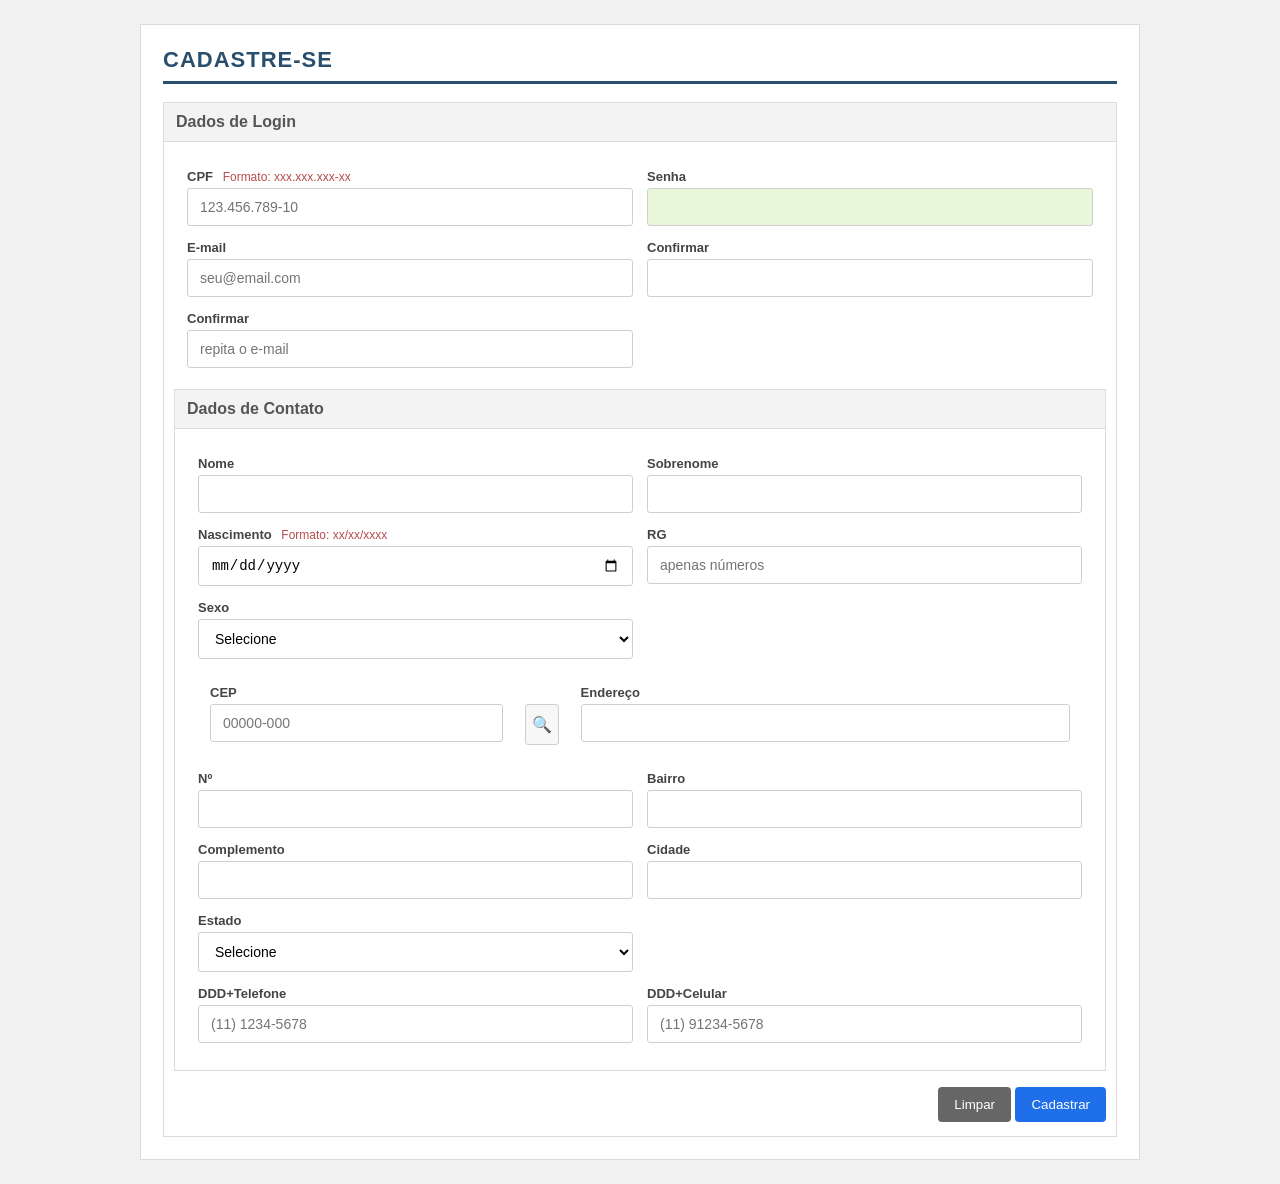
<file: index.html>
<!DOCTYPE html>
<html lang="pt-br">
<head>
  <meta charset="UTF-8">
  <meta http-equiv="X-UA-Compatible" content="IE=edge">
  <meta name="viewport" content="width=device-width, initial-scale=1.0">
  <title>Form1 - Cadastre-se</title>

  <style>
    :root{
      --cinza-borda:#dcdcdc;
      --cinza-faixa:#f3f3f3;
      --cinza-texto:#444;
      --azul-titulo:#2a4e6d;
      --vermelho:#b64b4b;
      --verde:#e8f7d7;
    }
    *{ box-sizing:border-box; }
    body{ margin:0; font-family: Arial, Helvetica, sans-serif; background:#f2f2f2; color:#222; }
    .wrap{ width:1000px; max-width:95%; margin:24px auto; background:#fff; border:1px solid var(--cinza-borda); padding:22px; }

    .barra{ border-bottom:3px solid var(--azul-titulo); padding-bottom:8px; margin-bottom:18px; }
    .barra h1{ margin:0; font-size:22px; letter-spacing:1px; color:var(--azul-titulo); }

    .faixa{
      background:var(--cinza-faixa);
      border:1px solid var(--cinza-borda);
      padding:10px 12px;
      font-weight:bold;
      color:#555;
      margin-top:18px;
    }

    .bloco{
      border:1px solid var(--cinza-borda);
      border-top:none;
      padding:14px 10px;
    }

    table{ width:100%; border-collapse:separate; border-spacing:12px; }
    td{ vertical-align:top; }

    label{ display:block; font-size:13px; font-weight:bold; color:var(--cinza-texto); margin-bottom:4px; }
    .hint{ color:var(--vermelho); font-weight:normal; margin-left:6px; font-size:12px; }

    input, select{
      width:100%; padding:10px 12px; border:1px solid #cfcfcf; border-radius:3px; background:#fff; font-size:14px;
    }
    .ok{ background-color:var(--verde); }

    .cep-grid{ display:table; width:100%; }
    .cep-col{ display:table-cell; vertical-align:top; }
    .cep-btn{ width:44px; padding-left:10px; }
    .lupa{ width:100%; padding:10px 0; border:1px solid #cfcfcf; border-radius:3px; background:#f7f7f7; text-align:center; cursor:default; }

    .acoes{ text-align:right; margin-top:16px; }
    .btn{ display:inline-block; width:auto; background:#1f6feb; color:#fff; border:none; padding:10px 16px; border-radius:4px; cursor:pointer; }
    .btn.sec{ background:#666; }
  </style>
</head>
<body>
  <div class="wrap">
    <div class="barra"><h1>CADASTRE-SE</h1></div>

    <div class="faixa">Dados de Login</div>
    <div class="bloco">
      <form action="#" method="post">
        <table>
          <tr>
            <td style="width:50%;">
              <label for="cpf">CPF <span class="hint">Formato: xxx.xxx.xxx-xx</span></label>
              <input type="text" id="cpf" name="cpf" placeholder="123.456.789-10" pattern="^\d{3}\.\d{3}\.\d{3}-\d{2}$" required>
            </td>
            <td style="width:50%;">
              <label for="senha">Senha</label>
              <input class="ok" type="password" id="senha" name="senha" minlength="6" required>
            </td>
          </tr>

          <tr>
            <td>
              <label for="email">E-mail</label>
              <input type="email" id="email" name="email" placeholder="seu@email.com" required>
            </td>
            <td>
              <label for="confirmar-senha">Confirmar</label>
              <input type="password" id="confirmar-senha" name="confirmar-senha" minlength="6" required>
            </td>
          </tr>

          <tr>
            <td>
              <label for="email2">Confirmar</label>
              <input type="email" id="email2" name="email2" placeholder="repita o e-mail" required>
            </td>
            <td></td>
          </tr>
        </table>

        <div class="faixa" style="margin-top:8px;">Dados de Contato</div>
        <div class="bloco">
          <table>
            <tr>
              <td style="width:50%;">
                <label for="nome">Nome</label>
                <input type="text" id="nome" name="nome" required>
              </td>
              <td style="width:50%;">
                <label for="sobrenome">Sobrenome</label>
                <input type="text" id="sobrenome" name="sobrenome" required>
              </td>
            </tr>

            <tr>
              <td>
                <label for="nascimento">Nascimento <span class="hint">Formato: xx/xx/xxxx</span></label>
                <input type="date" id="nascimento" name="nascimento">
              </td>
              <td>
                <label for="rg">RG</label>
                <input type="text" id="rg" name="rg" placeholder="apenas números">
              </td>
            </tr>

            <tr>
              <td>
                <label for="sexo">Sexo</label>
                <select id="sexo" name="sexo">
                  <option value="">Selecione</option>
                  <option>Masculino</option>
                  <option>Feminino</option>
                  <option>Outro</option>
                  <option>Prefiro não informar</option>
                </select>
              </td>
              <td></td>
            </tr>

            <tr>
              <td colspan="2">
                <div class="cep-grid">
                  <div class="cep-col" style="width:35%;">
                    <label for="cep">CEP</label>
                    <input type="text" id="cep" name="cep" placeholder="00000-000" pattern="^\d{5}-?\d{3}$">
                  </div>
                  <div class="cep-col cep-btn">
                    <label>&nbsp;</label>
                    <div class="lupa" title="Buscar CEP">🔍</div>
                  </div>
                  <div class="cep-col" style="padding-left:10px;">
                    <label for="endereco">Endereço</label>
                    <input type="text" id="endereco" name="endereco">
                  </div>
                </div>
              </td>
            </tr>

            <tr>
              <td>
                <label for="numero">Nº</label>
                <input type="text" id="numero" name="numero">
              </td>
              <td>
                <label for="bairro">Bairro</label>
                <input type="text" id="bairro" name="bairro">
              </td>
            </tr>

            <tr>
              <td>
                <label for="complemento">Complemento</label>
                <input type="text" id="complemento" name="complemento">
              </td>
              <td>
                <label for="cidade">Cidade</label>
                <input type="text" id="cidade" name="cidade">
              </td>
            </tr>

            <tr>
              <td>
                <label for="estado">Estado</label>
                <select id="estado" name="estado">
                  <option value="">Selecione</option>
                  <option>AC</option><option>AL</option><option>AP</option><option>AM</option>
                  <option>BA</option><option>CE</option><option>DF</option><option>ES</option>
                  <option>GO</option><option>MA</option><option>MT</option><option>MS</option>
                  <option>MG</option><option>PA</option><option>PB</option><option>PR</option>
                  <option>PE</option><option>PI</option><option>RJ</option><option>RN</option>
                  <option>RS</option><option>RO</option><option>RR</option><option>SC</option>
                  <option>SP</option><option>SE</option><option>TO</option>
                </select>
              </td>
              <td></td>
            </tr>

            <tr>
              <td>
                <label for="tel">DDD+Telefone</label>
                <input type="tel" id="tel" name="tel" placeholder="(11) 1234-5678">
              </td>
              <td>
                <label for="cel">DDD+Celular</label>
                <input type="tel" id="cel" name="cel" placeholder="(11) 91234-5678">
              </td>
            </tr>
          </table>
        </div>

        <div class="acoes">
          <button type="reset" class="btn sec">Limpar</button>
          <button type="submit" class="btn">Cadastrar</button>
        </div>
      </form>
    </div>
  </div>
</body>
</html>
</file>
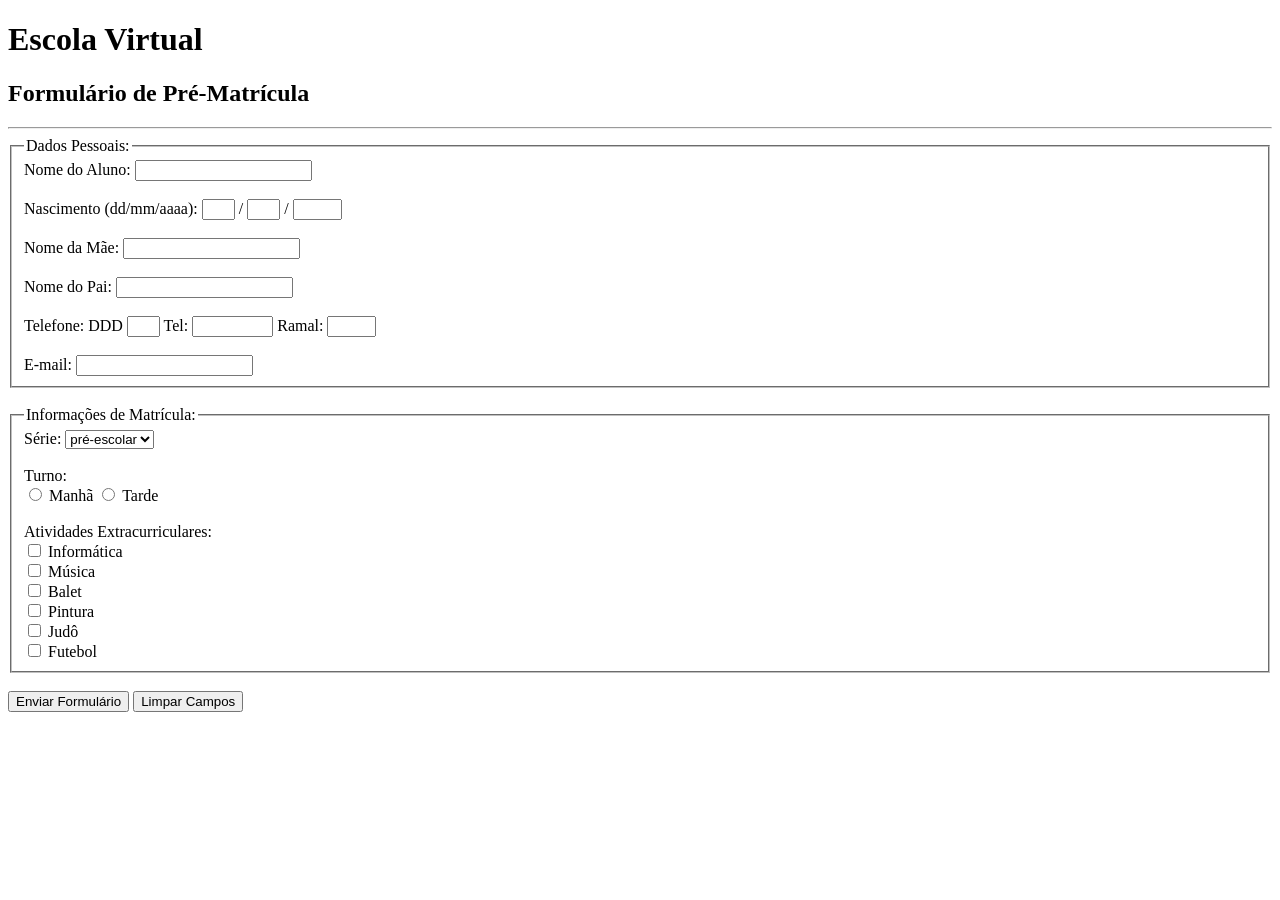
<file: formulario-html-main/formulario2/index.html>
<!DOCTYPE html>
<html lang="pt-br">
<head>
  <meta charset="UTF-8">
  <meta name="viewport" content="width=device-width, initial-scale=1.0">
  <title>Escola Virtual - Formulário de Pré-Matrícula</title>
</head>
<body>
  <h1>Escola Virtual</h1>
  <h2>Formulário de Pré-Matrícula</h2>
  <hr>

  <form action="#" method="post">
    <!-- DADOS PESSOAIS -->
    <fieldset>
      <legend>Dados Pessoais:</legend>

      <label>Nome do Aluno:</label>
      <input type="text" name="nomeAluno"><br><br>

      <label>Nascimento (dd/mm/aaaa):</label>
      <input type="text" size="2" maxlength="2"> /
      <input type="text" size="2" maxlength="2"> /
      <input type="text" size="4" maxlength="4"><br><br>

      <label>Nome da Mãe:</label>
      <input type="text" name="nomeMae"><br><br>

      <label>Nome do Pai:</label>
      <input type="text" name="nomePai"><br><br>

      <label>Telefone: DDD</label>
      <input type="text" size="2" maxlength="2">
      <label>Tel:</label>
      <input type="text" size="8" maxlength="9">
      <label>Ramal:</label>
      <input type="text" size="4" maxlength="4"><br><br>

      <label>E-mail:</label>
      <input type="email" name="email">
    </fieldset>

    <br>

    <!-- INFORMAÇÕES DE MATRÍCULA -->
    <fieldset>
      <legend>Informações de Matrícula:</legend>

      <label>Série:</label>
      <select name="serie">
        <option value="pre-escolar">pré-escolar</option>
        <option value="1ano">1º ano</option>
        <option value="2ano">2º ano</option>
        <option value="3ano">3º ano</option>
      </select>
      <br><br>

      <label>Turno:</label><br>
      <input type="radio" name="turno" value="manha"> Manhã
      <input type="radio" name="turno" value="tarde"> Tarde
      <br><br>

      <label>Atividades Extracurriculares:</label><br>
      <input type="checkbox" name="informatica"> Informática<br>
      <input type="checkbox" name="musica"> Música<br>
      <input type="checkbox" name="balet"> Balet<br>
      <input type="checkbox" name="pintura"> Pintura<br>
      <input type="checkbox" name="judo"> Judô<br>
      <input type="checkbox" name="futebol"> Futebol<br>
    </fieldset>

    <br>

    <input type="submit" value="Enviar Formulário">
    <input type="reset" value="Limpar Campos">
  </form>
</body>
</html>
</file>
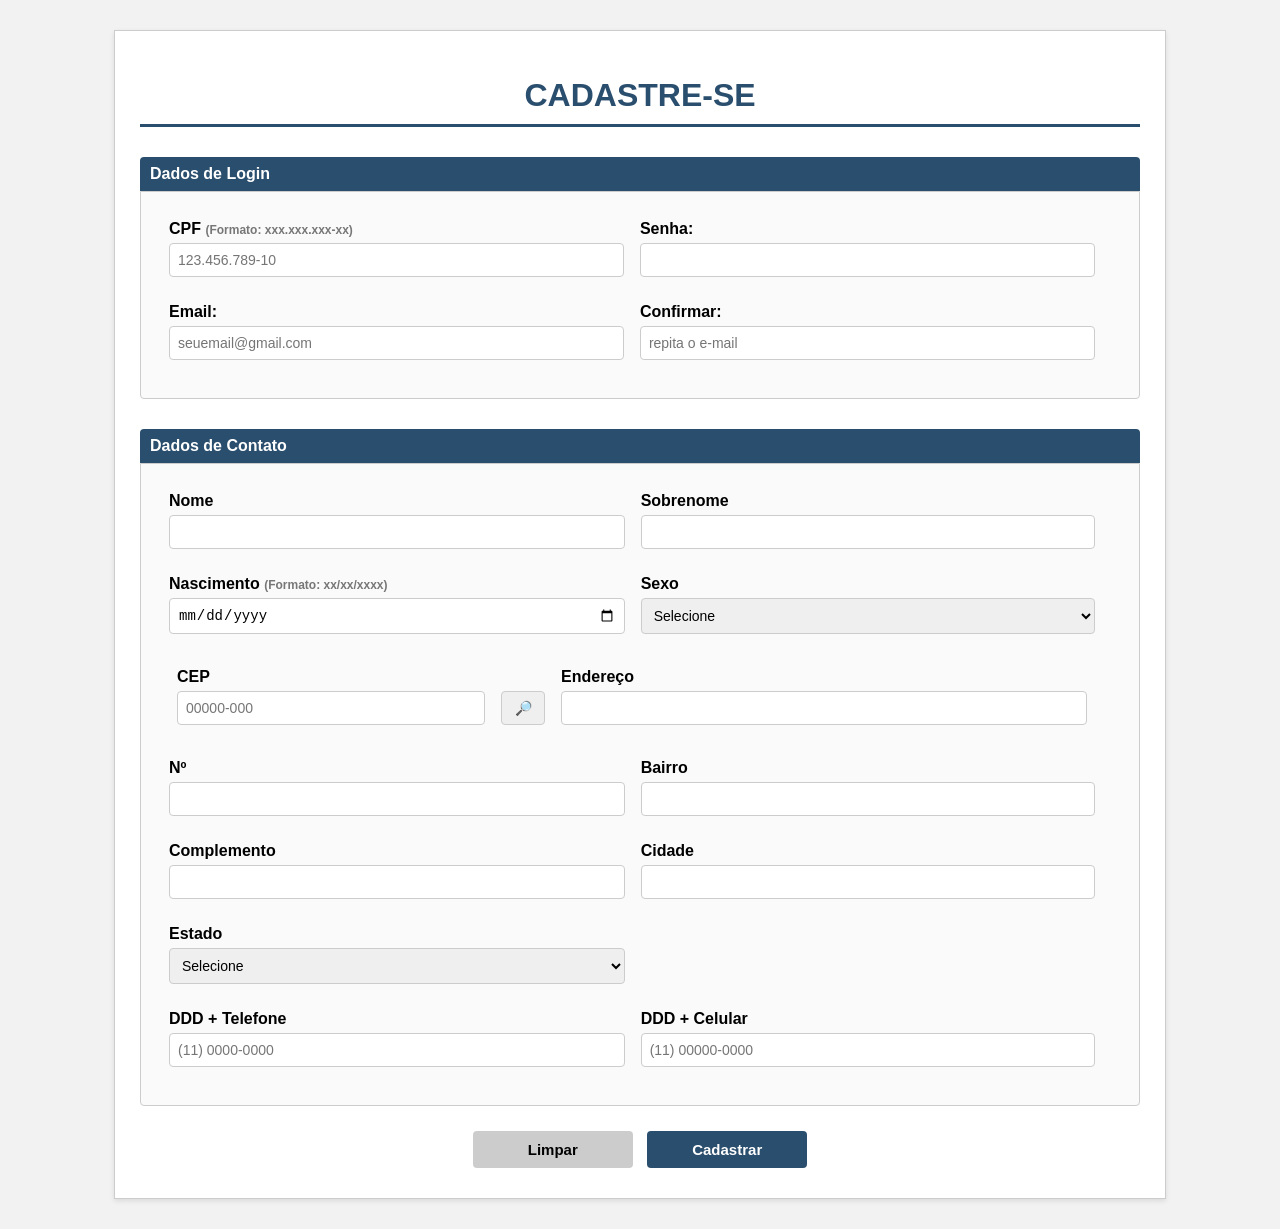
<file: index2.html>
<!DOCTYPE html>
<html lang="pt-br">

<head>
  <meta charset="UTF-8">
  <meta http-equiv="X-UA-Compatible" content="IE=edge">
  <meta name="viewport" content="width=device-width, initial-scale=1.0">
  <link rel="stylesheet" href="CSS/style.css">
  <title>Formulário 1</title>
</head>

<body>
  <div class="wrap">

    <h1>CADASTRE-SE</h1>

    <form action="#">

      <div class="faixa">Dados de Login</div>
      <div class="bloco">
        <table>
          <tr>
            <td style="width: 50%;">
              <label for="cpf">CPF <span>(Formato: xxx.xxx.xxx-xx) </span></label>
              <input type="text" id="cpf" name="cpf" placeholder="123.456.789-10" pattern="^\d{3}\.\d{3}\.\d{3}-\d{2$}"
                required>
            </td>
            <td style="width: 50%;">
              <label for="senha">Senha: </label>
              <input type="password" id="senha" name="senha" minlength="6" required>
            </td>
          </tr>

          <tr>
            <td>
              <label for="email">Email: </label>
              <input type="email" id="email" name="email" placeholder="seuemail@gmail.com" required>
            </td>
            <td>
              <label for="email2">Confirmar:</label>
              <input type="email" id="email2" name="email2" placeholder="repita o e-mail" required>
            </td>
            <td></td>
          </tr>
        </table>
      </div>

      <div class="faixa">Dados de Contato</div>
      <div class="bloco">
        <table>
          <tr>
            <td style="width: 50%;">
              <label for="nome">Nome</label>
              <input type="text" id="nome" name="nome" required>
            </td>
            <td style="width: 50%;">
              <label for="sobrenome">Sobrenome</label>
              <input type="text" id="sobrenome" name="sobrenome" required>
            </td>
          </tr>
          <tr>
            <td>
              <label for="nascimento">Nascimento <span>(Formato: xx/xx/xxxx)</span></label>
              <input type="date" id="nascimento" name="nascimento">
            </td>
            <td>
              <label for="sexo">Sexo</label>
              <select id="sexo" name="sexo">
                <option value="">Selecione</option>
                <option>Masculino</option>
                <option>Feminino</option>
                <option>Outro</option>
                <option>Prefiro não informar</option>
              </select>
            </td>
            <td></td>
          </tr>

          <tr>
            <td colspan="2">
              <table style="width: 100%;">
                <tr>
                  <td style="width: 35%;">
                    <label for="cep">CEP</label>
                    <input type="text" id="cep" name="cep" placeholder="00000-000" pattern="^\d{5}-?\d{3}$">
                  </td>
                  <td style="width: 44px;">
                    <label>&nbsp;</label>
                    <button type="button" title="Buscar CEP">🔎</button>
                  </td>
                  <td>
                    <label for="endereço">Endereço</label>
                    <input type="text" id="endereco" name="endereco">
                  </td>
                </tr>
              </table>

            </td>
          </tr>

          <tr>
            <td>
              <label for="numero">Nº</label>
              <input type="text" id="numero" name="numero">
            </td>
            <td>
              <label for="bairro">Bairro</label>
              <input type="text" id="bairro" name="bairro">
            </td>
          </tr>

          <tr>
            <td>
              <label for="complemento">Complemento</label>
              <input type="text" id="complemento" name="complemento">
            </td>
            <td>
              <label for="cidade">Cidade</label>
              <input type="text" id="cidade" name="cidade">
            </td>
          </tr>

          <tr>
            <td>
              <label for="estado">Estado</label>
              <select name="estado" id="estado">
                <option value="">Selecione</option>
                <option value="">Selecione</option>
                <option>AC</option><option>AL</option><option>AP</option><option>AM</option>
                <option>BA</option><option>CE</option><option>DF</option><option>ES</option>
                <option>GO</option><option>MA</option><option>MT</option><option>MS</option>
                <option>MG</option><option>PA</option><option>PB</option><option>PR</option>
                <option>PE</option><option>PI</option><option>RJ</option><option>RN</option>
                <option>RS</option><option>RO</option><option>RR</option><option>SC</option>
                <option>SP</option><option>SE</option><option>TO</option>
              </select>
            </td>
            <td></td>
          </tr>

          <tr>
            <td>
              <label for="tel">DDD + Telefone</label>
              <input type="tel" id="tel" name="tel" placeholder="(11) 0000-0000">
            </td>
            <td>
              <label for="cel">DDD + Celular</label>
              <input type="tel" id="cel" name="cel" placeholder="(11) 00000-0000">
            </td>
          </tr>
        </table>
      </div>

      <div class="acoes">
        <button type="reset">Limpar</button>
        <button type="submit">Cadastrar</button>
      </div>
    </form>
  </div>
</body>

</html>
</file>
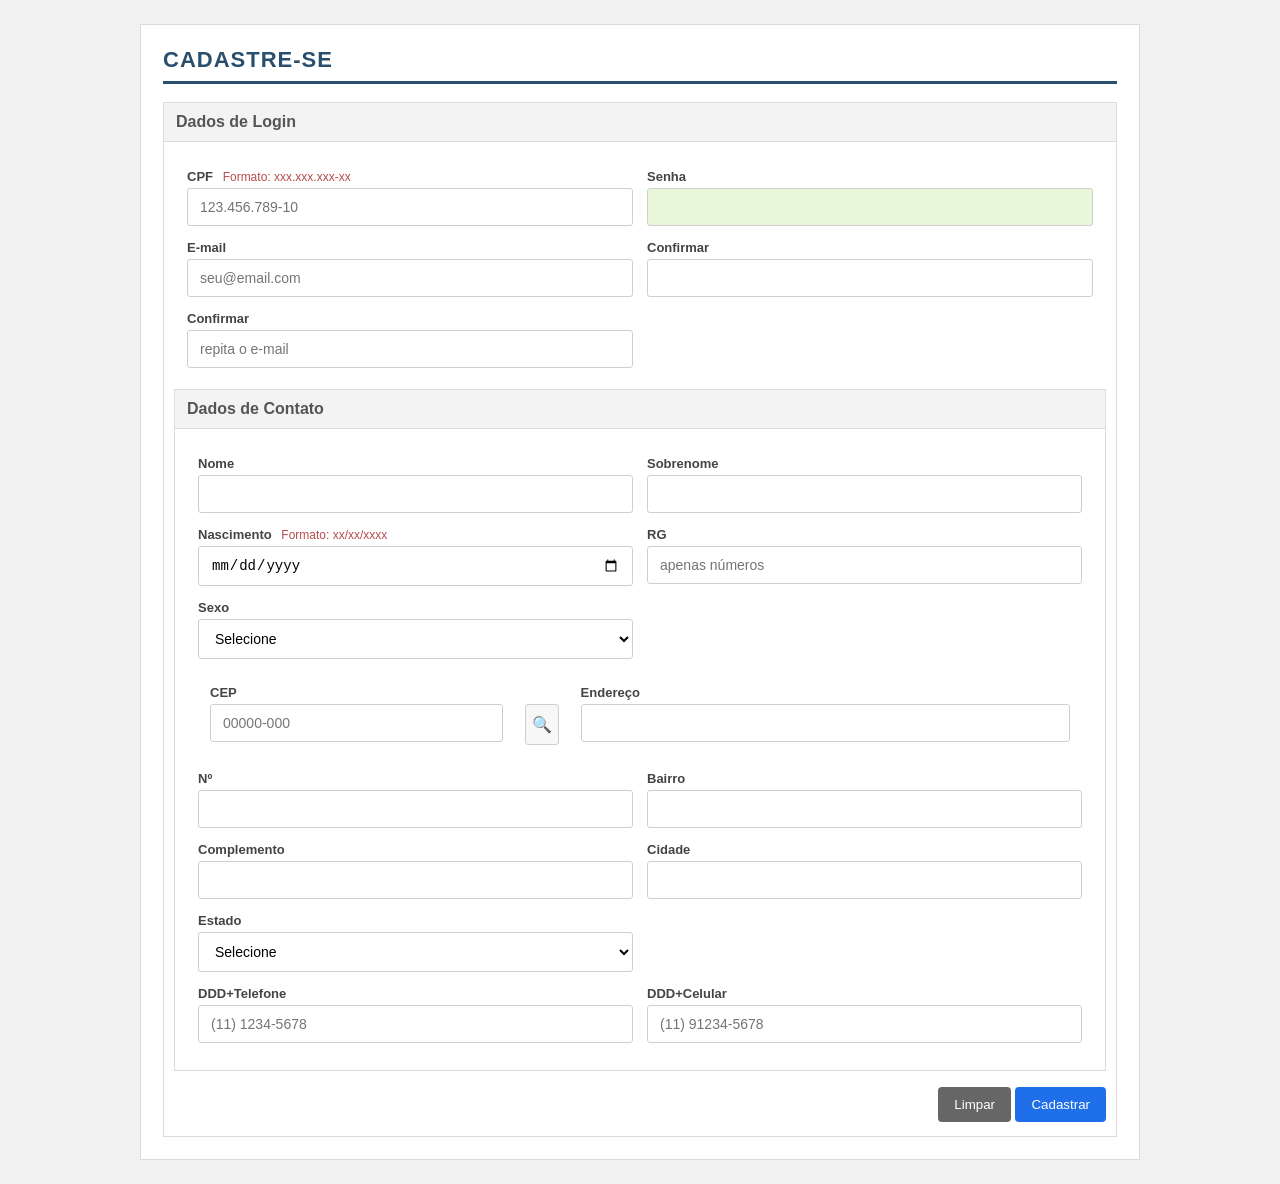
<file: formulario-html-main/formulario1.html>
<!DOCTYPE html>
<html lang="pt-br">

<head>
  <meta charset="UTF-8">
  <meta http-equiv="X-UA-Compatible" content="IE=edge">
  <meta name="viewport" content="width=device-width, initial-scale=1.0">
  <title>Form1 - Cadastre-se</title>
  <link rel="stylesheet" href="CSS/style.css">
</head>

<body>
  <div class="wrap">
    <div class="barra">
      <h1>CADASTRE-SE</h1>
    </div>

    <div class="faixa">Dados de Login</div>
    <div class="bloco">
      <form action="#" method="post">
        <table>
          <tr>
            <td style="width:50%;">
              <label for="cpf">CPF <span class="hint">Formato: xxx.xxx.xxx-xx</span></label>
              <input type="text" id="cpf" name="cpf" placeholder="123.456.789-10" pattern="^\d{3}\.\d{3}\.\d{3}-\d{2}$"
                required>
            </td>
            <td style="width:50%;">
              <label for="senha">Senha</label>
              <input class="ok" type="password" id="senha" name="senha" minlength="6" required>
            </td>
          </tr>

          <tr>
            <td>
              <label for="email">E-mail</label>
              <input type="email" id="email" name="email" placeholder="seu@email.com" required>
            </td>
            <td>
              <label for="confirmar-senha">Confirmar</label>
              <input type="password" id="confirmar-senha" name="confirmar-senha" minlength="6" required>
            </td>
          </tr>

          <tr>
            <td>
              <label for="email2">Confirmar</label>
              <input type="email" id="email2" name="email2" placeholder="repita o e-mail" required>
            </td>
            <td></td>
          </tr>
        </table>

        <div class="faixa" style="margin-top:8px;">Dados de Contato</div>
        <div class="bloco">
          <table>
            <tr>
              <td style="width:50%;">
                <label for="nome">Nome</label>
                <input type="text" id="nome" name="nome" required>
              </td>
              <td style="width:50%;">
                <label for="sobrenome">Sobrenome</label>
                <input type="text" id="sobrenome" name="sobrenome" required>
              </td>
            </tr>

            <tr>
              <td>
                <label for="nascimento">Nascimento <span class="hint">Formato: xx/xx/xxxx</span></label>
                <input type="date" id="nascimento" name="nascimento">
              </td>
              <td>
                <label for="rg">RG</label>
                <input type="text" id="rg" name="rg" placeholder="apenas números">
              </td>
            </tr>

            <tr>
              <td>
                <label for="sexo">Sexo</label>
                <select id="sexo" name="sexo">
                  <option value="">Selecione</option>
                  <option>Masculino</option>
                  <option>Feminino</option>
                  <option>Outro</option>
                  <option>Prefiro não informar</option>
                </select>
              </td>
              <td></td>
            </tr>

            <tr>
              <td colspan="2">
                <div class="cep-grid">
                  <div class="cep-col" style="width:35%;">
                    <label for="cep">CEP</label>
                    <input type="text" id="cep" name="cep" placeholder="00000-000" pattern="^\d{5}-?\d{3}$">
                  </div>
                  <div class="cep-col cep-btn">
                    <label>&nbsp;</label>
                    <div class="lupa" title="Buscar CEP">🔍</div>
                  </div>
                  <div class="cep-col" style="padding-left:10px;">
                    <label for="endereco">Endereço</label>
                    <input type="text" id="endereco" name="endereco">
                  </div>
                </div>
              </td>
            </tr>

            <tr>
              <td>
                <label for="numero">Nº</label>
                <input type="text" id="numero" name="numero">
              </td>
              <td>
                <label for="bairro">Bairro</label>
                <input type="text" id="bairro" name="bairro">
              </td>
            </tr>

            <tr>
              <td>
                <label for="complemento">Complemento</label>
                <input type="text" id="complemento" name="complemento">
              </td>
              <td>
                <label for="cidade">Cidade</label>
                <input type="text" id="cidade" name="cidade">
              </td>
            </tr>

            <tr>
              <td>
                <label for="estado">Estado</label>
                <select id="estado" name="estado">
                  <option value="">Selecione</option>
                  <option>AC</option>
                  <option>AL</option>
                  <option>AP</option>
                  <option>AM</option>
                  <option>BA</option>
                  <option>CE</option>
                  <option>DF</option>
                  <option>ES</option>
                  <option>GO</option>
                  <option>MA</option>
                  <option>MT</option>
                  <option>MS</option>
                  <option>MG</option>
                  <option>PA</option>
                  <option>PB</option>
                  <option>PR</option>
                  <option>PE</option>
                  <option>PI</option>
                  <option>RJ</option>
                  <option>RN</option>
                  <option>RS</option>
                  <option>RO</option>
                  <option>RR</option>
                  <option>SC</option>
                  <option>SP</option>
                  <option>SE</option>
                  <option>TO</option>
                </select>
              </td>
              <td></td>
            </tr>

            <tr>
              <td>
                <label for="tel">DDD+Telefone</label>
                <input type="tel" id="tel" name="tel" placeholder="(11) 1234-5678">
              </td>
              <td>
                <label for="cel">DDD+Celular</label>
                <input type="tel" id="cel" name="cel" placeholder="(11) 91234-5678">
              </td>
            </tr>
          </table>
        </div>

        <div class="acoes">
          <button type="reset" class="btn sec">Limpar</button>
          <button type="submit" class="btn">Cadastrar</button>
        </div>
      </form>
    </div>
  </div>
</body>

</html>
</file>
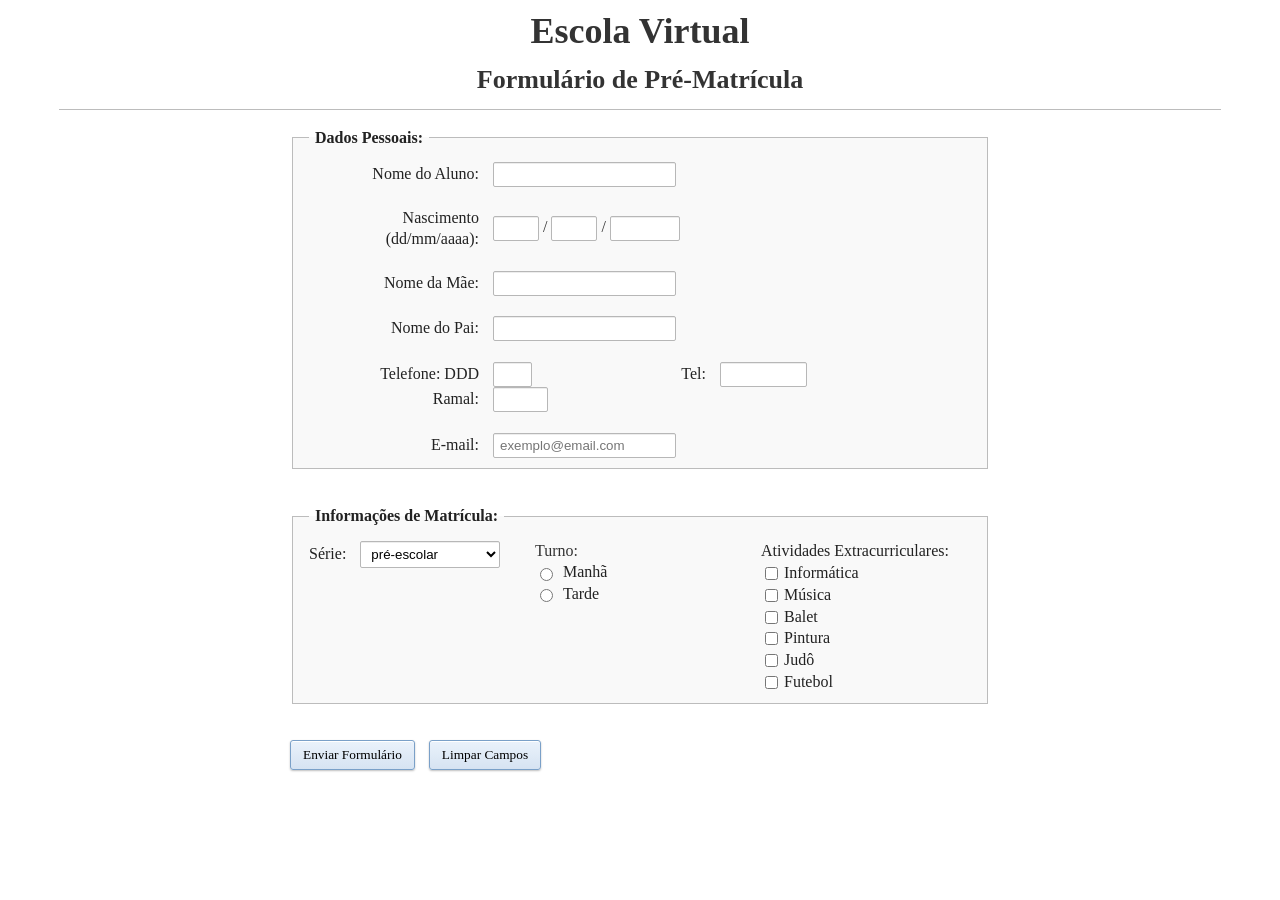
<file: formulario-html-main/formulario2/index2.html>
<!DOCTYPE html>
<html lang="pt-br">

<head>
  <meta charset="UTF-8">
  <meta name="viewport" content="width=device-width, initial-scale=1.0">
  <title>Escola Virtual - Formulário de Pré-Matrícula</title>
  <link rel="stylesheet" href="..\CSS\style2.css">
</head>

<body>
  <h1>Escola Virtual</h1>
  <h2>Formulário de Pré-Matrícula</h2>
  <hr>

  <form action="#" method="post">
    <fieldset>
      <legend>Dados Pessoais:</legend>

      <label for="nomeAluno">Nome do Aluno:</label>
      <input type="text" id="nomeAluno" name="nomeAluno"><br><br>

      <label for="dia">Nascimento (dd/mm/aaaa):</label>
      <input type="text" id="dia" name="dia" size="2" maxlength="2"> /
      <input type="text" id="mes" name="mes" size="2" maxlength="2"> /
      <input type="text" id="ano" name="ano" size="4" maxlength="4"><br><br>

      <label for="nomeMae">Nome da Mãe:</label>
      <input type="text" id="nomeMae" name="nomeMae"><br><br>

      <label for="nomePai">Nome do Pai:</label>
      <input type="text" id="nomePai" name="nomePai"><br><br>

      <label for="ddd">Telefone: DDD</label>
      <input type="text" id="ddd" name="ddd" size="2" maxlength="2">

      <label for="telefone">Tel:</label>
      <input type="text" id="telefone" name="telefone" size="8" maxlength="9">

      <label for="ramal">Ramal:</label>
      <input type="text" id="ramal" name="ramal" size="4" maxlength="4"><br><br>

      <label for="email">E-mail:</label>
      <input type="email" id="email" name="email" placeholder="exemplo@email.com">
    </fieldset>

    <br>

    <fieldset>
      <legend>Informações de Matrícula:</legend>

      <div class="matricula-grid">
        <div class="col">
          <label for="serie">Série:</label>
          <select name="serie" id="serie">
            <option value="pre-escolar">pré-escolar</option>
            <option value="1ano">1º Ano</option>
            <option value="2ano">2º Ano</option>
            <option value="3ano">3º Ano</option>
          </select>
        </div>

        <div class="col">
          <span>Turno:</span><br>
          <input type="radio" id="manha" name="turno" value="manha">
          <label for="manha" style="width:auto; text-align:left;">Manhã</label><br>
          <input type="radio" id="tarde" name="turno" value="tarde">
          <label for="tarde" style="width:auto; text-align:left;">Tarde</label>
        </div>

        <div class="col">
          <label style="width:auto; text-align:left;">Atividades Extracurriculares:</label><br>
          <input type="checkbox" name="atividade" value="informatica" id="a1"><label for="a1"
            style="width:auto; text-align:left;">Informática</label><br>
          <input type="checkbox" name="atividade" value="musica" id="a2"><label for="a2"
            style="width:auto; text-align:left;">Música</label><br>
          <input type="checkbox" name="atividade" value="balet" id="a3"><label for="a3"
            style="width:auto; text-align:left;">Balet</label><br>
          <input type="checkbox" name="atividade" value="pintura" id="a4"><label for="a4"
            style="width:auto; text-align:left;">Pintura</label><br>
          <input type="checkbox" name="atividade" value="judo" id="a5"><label for="a5"
            style="width:auto; text-align:left;">Judô</label><br>
          <input type="checkbox" name="atividade" value="futebol" id="a6"><label for="a6"
            style="width:auto; text-align:left;">Futebol</label>
        </div>
      </div>
    </fieldset>

    <br>

    <input type="submit" value="Enviar Formulário">
    <input type="reset" value="Limpar Campos">

  </form>
</body>

</html>
</file>
<file: CSS/style.css>
/* ----- CONFIGURAÇÕES GERAIS ----- */
  body {
    font-family: Arial, Helvetica, sans-serif;
    background-color: #f2f2f2;
    margin: 0;
    padding: 0;
  }

  .wrap {
    background-color: #fff;
    width: 95%;
    max-width: 1000px;
    margin: 30px auto;
    padding: 25px;
    border: 1px solid #ccc;
    box-shadow: 0px 2px 5px rgba(0, 0, 0, 0.1);
  }

  h1 {
    text-align: center;
    color: #2a4e6d;
    border-bottom: 3px solid #2a4e6d;
    padding-bottom: 10px;
  }

  /* ----- BLOCO DE SEÇÕES ----- */
  .faixa {
    background-color: #2a4e6d;
    color: white;
    padding: 8px 10px;
    font-weight: bold;
    margin-top: 30px;
    border-radius: 4px 4px 0 0;
  }

  .bloco {
    border: 1px solid #ccc;
    padding: 20px;
    border-radius: 0 0 4px 4px;
    background-color: #fafafa;
  }

  /* ----- TABELAS ----- */
  table {
    width: 100%;
    border-collapse: collapse;
  }

  td {
    padding: 8px;
    vertical-align: top;
  }

  label {
    display: block;
    font-weight: bold;
    margin-bottom: 5px;
  }

  input,
  select,
  textarea,
  button {
    width: 100%;
    padding: 8px;
    margin-bottom: 10px;
    border: 1px solid #ccc;
    border-radius: 4px;
    box-sizing: border-box;
    font-size: 14px;
  }

  input:focus,
  select:focus,
  textarea:focus {
    outline: none;
    border-color: #2a4e6d;
  }

  span {
    font-size: 12px;
    color: #777;
  }

  /* ----- BOTÕES ----- */
  .acoes {
    text-align: center;
    margin-top: 20px;
  }

  .acoes button {
    width: 160px;
    padding: 10px 15px;
    margin: 5px;
    font-size: 15px;
    font-weight: bold;
    border: none;
    border-radius: 4px;
    cursor: pointer;
  }

  .acoes button[type="submit"] {
    background-color: #2a4e6d;
    color: white;
  }

  .acoes button[type="reset"] {
    background-color: #ccc;
  }

  .acoes button:hover {
    opacity: 0.9;
  }
</file>
<file: formulario-html-main/CSS/style.css>
:root {
  --cinza-borda: #dcdcdc;
  --cinza-faixa: #f3f3f3;
  --cinza-texto: #444;
  --azul-titulo: #2a4e6d;
  --vermelho: #b64b4b;
  --verde: #e8f7d7;
}

* {
  box-sizing: border-box;
}

body {
  margin: 0;
  font-family: Arial, Helvetica, sans-serif;
  background: #f2f2f2;
  color: #222;
}

.wrap {
  width: 1000px;
  max-width: 95%;
  margin: 24px auto;
  background: #fff;
  border: 1px solid var(--cinza-borda);
  padding: 22px;
}

.barra {
  border-bottom: 3px solid var(--azul-titulo);
  padding-bottom: 8px;
  margin-bottom: 18px;
}

.barra h1 {
  margin: 0;
  font-size: 22px;
  letter-spacing: 1px;
  color: var(--azul-titulo);
}

.faixa {
  background: var(--cinza-faixa);
  border: 1px solid var(--cinza-borda);
  padding: 10px 12px;
  font-weight: bold;
  color: #555;
  margin-top: 18px;
}

.bloco {
  border: 1px solid var(--cinza-borda);
  border-top: none;
  padding: 14px 10px;
}

table {
  width: 100%;
  border-collapse: separate;
  border-spacing: 12px;
}

td {
  vertical-align: top;
}

label {
  display: block;
  font-size: 13px;
  font-weight: bold;
  color: var(--cinza-texto);
  margin-bottom: 4px;
}

.hint {
  color: var(--vermelho);
  font-weight: normal;
  margin-left: 6px;
  font-size: 12px;
}

input,
select {
  width: 100%;
  padding: 10px 12px;
  border: 1px solid #cfcfcf;
  border-radius: 3px;
  background: #fff;
  font-size: 14px;
}

.ok {
  background-color: var(--verde);
}

.cep-grid {
  display: table;
  width: 100%;
}

.cep-col {
  display: table-cell;
  vertical-align: top;
}

.cep-btn {
  width: 44px;
  padding-left: 10px;
}

.lupa {
  width: 100%;
  padding: 10px 0;
  border: 1px solid #cfcfcf;
  border-radius: 3px;
  background: #f7f7f7;
  text-align: center;
  cursor: default;
}

.acoes {
  text-align: right;
  margin-top: 16px;
}

.btn {
  display: inline-block;
  width: auto;
  background: #1f6feb;
  color: #fff;
  border: none;
  padding: 10px 16px;
  border-radius: 4px;
  cursor: pointer;
}

.btn.sec {
  background: #666;
}
</file>
